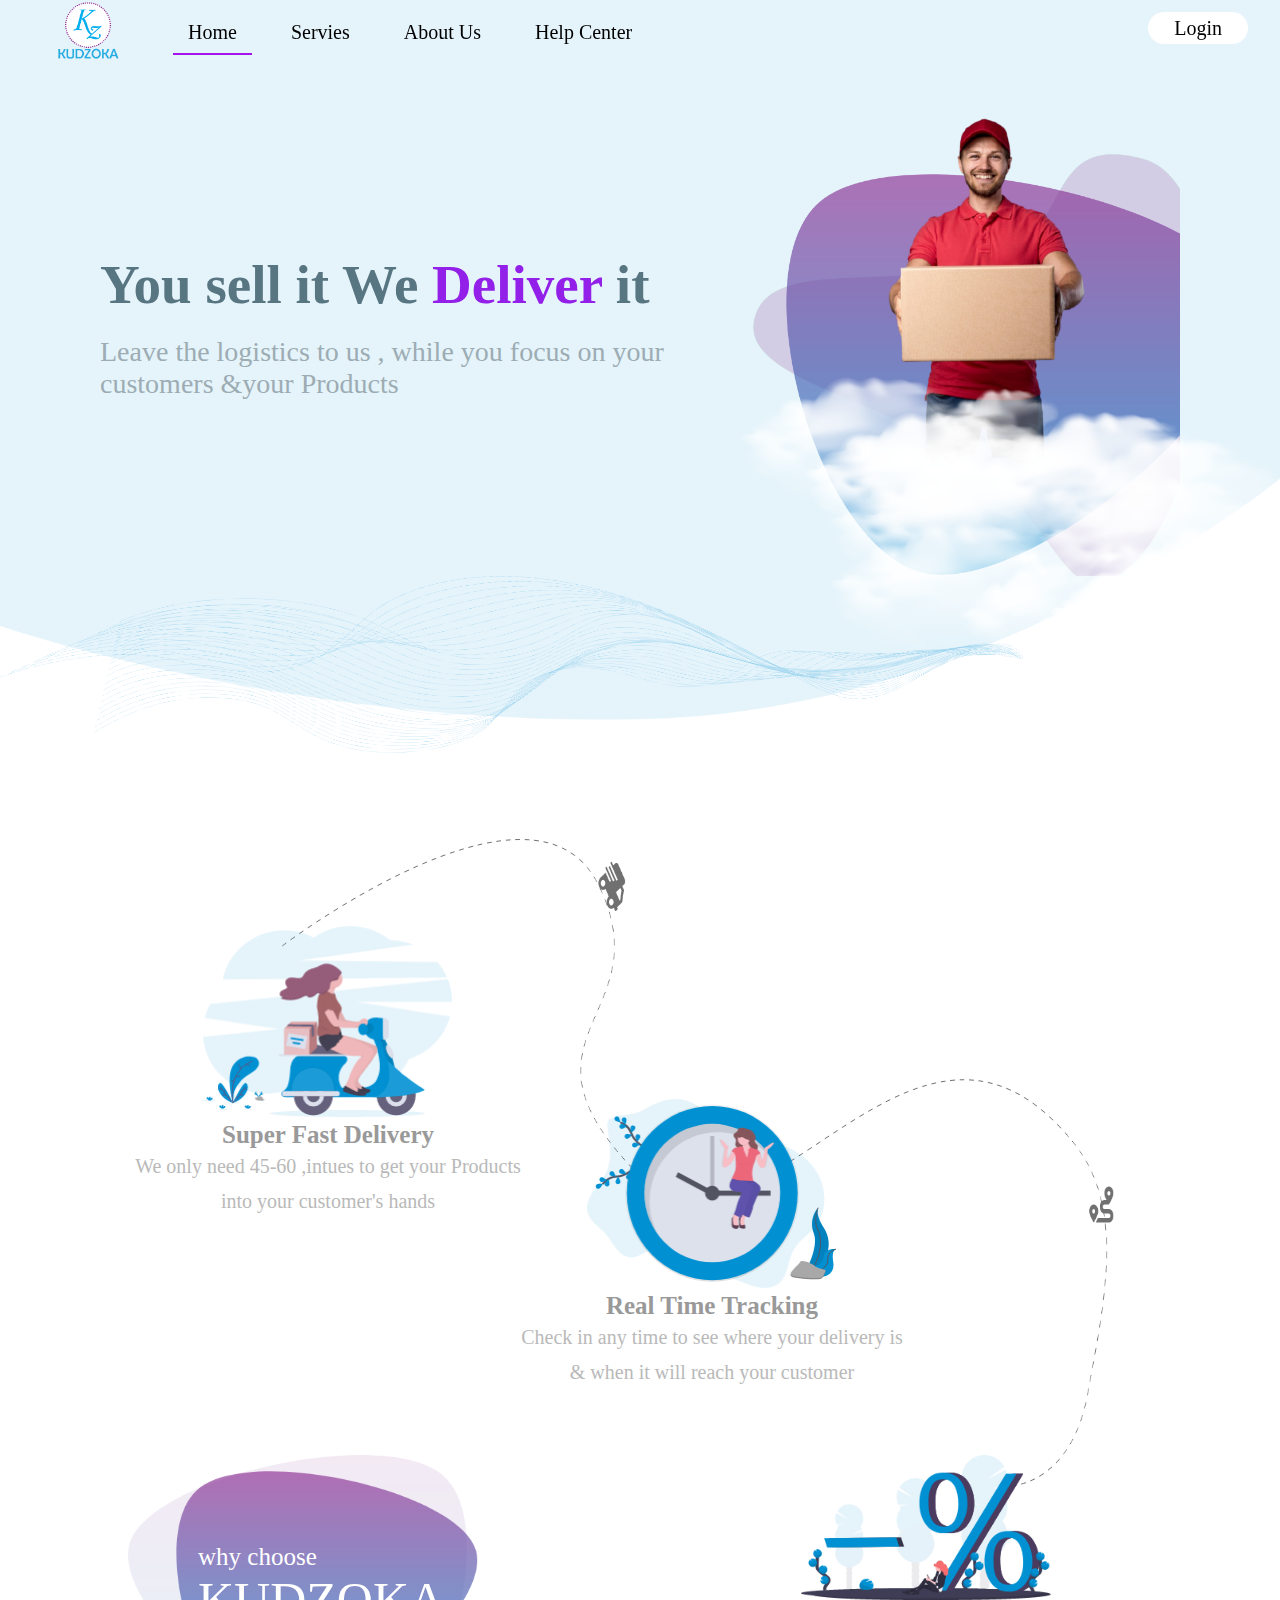
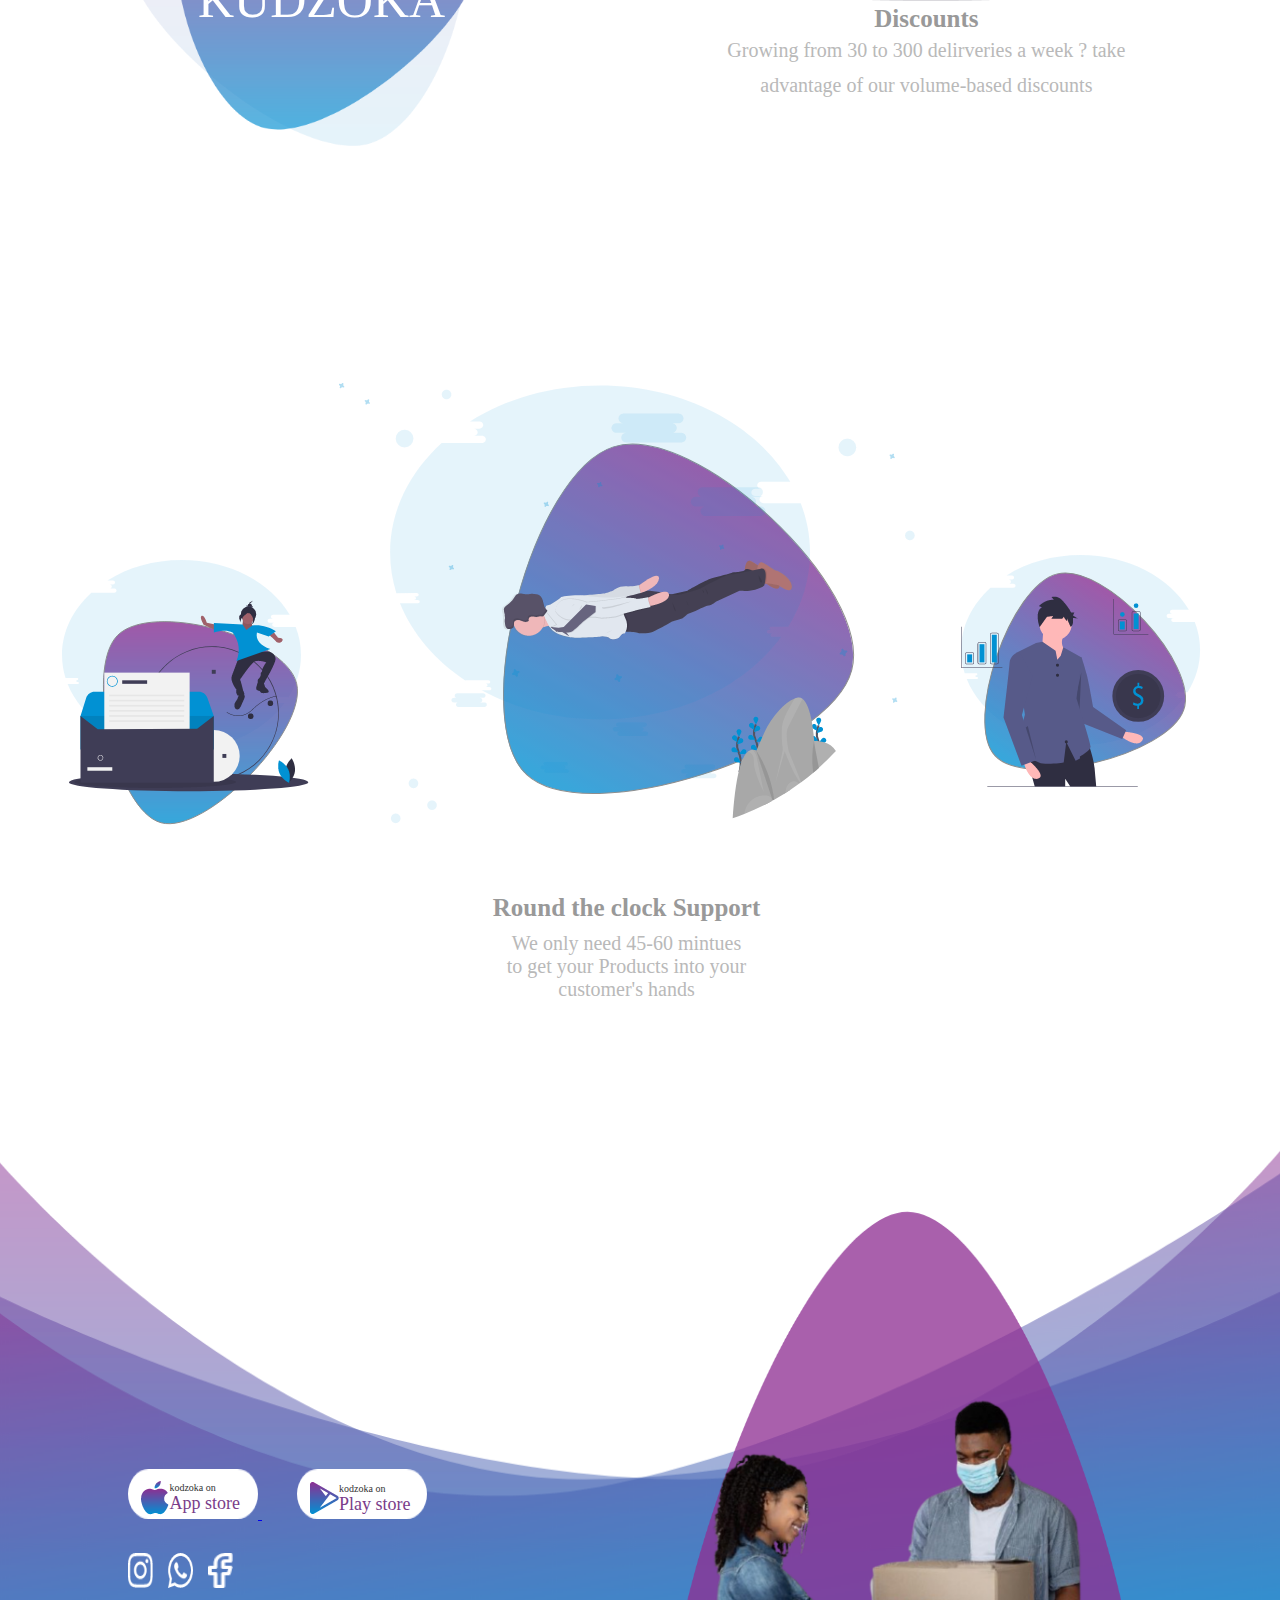
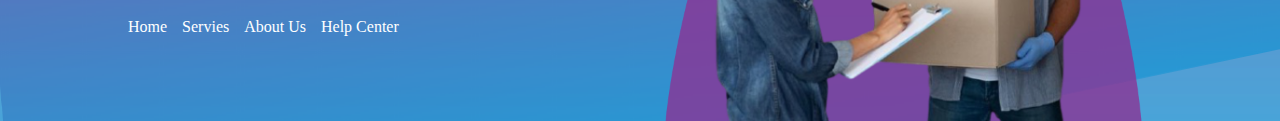
<file: index.html>
<!DOCTYPE html>
<html lang="en">

<head>
    <meta charset="UTF-8">
    <meta http-equiv="X-UA-Compatible" content="IE=edge">
    <meta name="viewport" content="width=device-width, initial-scale=1.0">
    <link rel="stylesheet" href="https://cdnjs.cloudflare.com/ajax/libs/font-awesome/6.0.0-beta2/css/all.min.css"
        integrity="sha512-YWzhKL2whUzgiheMoBFwW8CKV4qpHQAEuvilg9FAn5VJUDwKZZxkJNuGM4XkWuk94WCrrwslk8yWNGmY1EduTA=="
        crossorigin="anonymous" referrerpolicy="no-referrer" />
    <link rel="stylesheet" href="style.css">
    <title>Salma KUDZOKA_Design</title>
</head>

<body>
    <section class="first-part">
        <img src="images/3.png" alt="" class="secBg">
        <div class="nav">
            <div class="nav-left">
                <img src="images/5.png" " alt="">
                <div class=" home">
                <a href="#" class="active">Home</a>
                <a href="#">Servies</a>
                <a href="#">About Us</a>
                <a href="#">Help Center</a>
            </div>
        </div>
        <div class="nav-right">
            <img src="images/6.png" width="100px" alt="">
            <a href="#">Login</a>
        </div>
        </div>
        <div class="header">
            <div class="text">
                <h3> You sell it We <span>Deliver</span> it</h3>
                <p>Leave the logistics to us , while you focus on your customers &your Products</p>
            </div>

            <div class="img">
                <img src="images/2.png" class="img1" alt="">
                <img src="images/4.png" class="img2" width="100px" alt="">
            </div>
        </div>
        <div>
            <img src="images/waves.png" width="150px" class="img3" alt="">
        </div>
        </div>

    </section>

    <section class="second-part">
        <img src="images/second_section_.png" class="background2" alt="">
        <div class="first3divs">
            <div class="super-fast">
                <img src="images/10.png" alt="">
                <h3 class="info">Super Fast Delivery</h3>
                <p class="info2">We only need 45-60 ,intues to get your Products into your customer's hands</p>

            </div>
            <div class="real-time">
                <img src="images/11.png" alt="">
                <h3 class="info">Real Time Tracking</h3>
                <p class="info2">Check in any time to see where your delivery is & when it will reach your customer </p>

            </div>
            <div class="discount">
                <img src="images/12.png" alt="">
                <h3 class="info">Discounts</h3>
                <p class="info2">Growing from 30 to 300 delirveries a week ? take advantage of our volume-based
                    discounts</p>
            </div>
        </div>
        <div class="support">
            <div class="all">
                <img src="images/14.png" alt="">
                <div>
                    <p>why choose</p>
                    <h3>KUDZOKA</h3>
                </div>
            </div>
        </div>
    </section>

    <section class="third-part">

        <img src="images/17.png" class="girl-img" alt="">
        <div class="midlle-img">
            <img src="images/15.png" class="fly-img" alt="">
            <h3 class="clock">Round the clock Support</h3>
            <p>We only need 45-60 mintues <br> to get your Products into your <br> customer's hands </p>
        </div>
        <img src="images/16.png" class="girl-img" alt="">
    </section>

    <footer class="last-part">
        <img src="images/18.png" class="footbg" alt="">
        <img src="images/19.png" class="ppl" alt="">

        <div class="google-play">
            <div>
                <a href="#" class="footbtn">
                    <img src="images/6.png" alt="" class="app">
                    <div>
                        <img src="images/apple.png" alt="">
                        <p>kodzoka on<span> App store</span> </p>
                    </div>
                </a>
                <a href="#" class="footbtn">
                    <img src="images/6.png" alt="" class="app">
                    <div>
                        <img src="images/play-store.png" alt="">
                        <p>kodzoka on<span> Play store</span></p>
                    </div>
                </a>
            </div>
            <div class="icons">
                <img src="images/Icon awesome-instagram.png" alt="">
                <img src="images/Icon simple-whatsapp.png" alt="">
                <img src="images/Icon feather-facebook.png" alt="">
            </div>
            <ul>
                <li><a href="#">Home</a></li>
                <li><a href="#">Servies</a></li>
                <li><a href="#">About Us</a></li>
                <li><a href="#">Help Center</a></li>

            </ul>
        </div>
    </footer>

</body>

</html>
</file>
<file: style.css>
* {
    margin: 0;
    padding: 0;
    box-sizing: border-box;
}

.first-part {
    position: relative;
}

.secBg {
    position: absolute;
    width: 100%;
    height: 720px;
}



/* navbar */
.nav {
    display: flex;
    justify-content: space-between;
    background-color: none;
    height: 56px;
    width: 100%;
    padding: 8px 13px 0px 13px;
    position: sticky;
    top: 0;
    z-index: 3;
}

.nav-left {
    display: flex;
    align-items: center;
}

.nav-left img {
    color: #1877f2;
    font-size: 40px;
    width: 150px;
}

.nav-left a {
    text-decoration: none;
    color: black;
    font-size: 20px;
    padding: 10px 15px;
    margin: 0px 10px;
}

.nav-left a:hover {
    background-color: #ffe6f9;
}

.nav-left .active {
    color: #000000;
    border-radius: 0px;
    border-bottom: 2px solid #a313ea;
}

/* nav right */
.nav-right {
    display: flex;
    justify-content: center;
    align-items: center;
    position: relative;
    padding-bottom: 8px;
    margin-right: 20px;
}

.nav-right a {
    text-decoration: none;
    color: black;
    font-size: 20px;
    padding: 10px 15px;
    margin: 0px 10px;
}

.nav-right img {
    position: absolute;
    z-index: -1;
    width: 100px;
}

/* navbar end  */

/* ======================================= */

/* header part */
.header {
    display: flex;
    justify-content: space-between;
    align-items: center;
}

/* text part  */
.text {
    align-items: center;
    margin-top: 20px;
    margin-left: 100px;
}

.text h3 {
    font-size: 55px;
    color: #637279;
    font-weight: 600;
}

.text h3 span {
    color: #a313ea;
}

.text p {
    color: #afafaf;
    font-size: 28px;
    font-weight: 400;
    margin-top: 20px;
}

/* img part */
.img {
    position: relative;
    background-image: url(1.png);
    background-size: 600px;
    margin-top: 20px;
    margin-right: 100px;
    width: 600px;
    height: 500px;
}

.img1 {
    text-align: center;
    width: 230px;
    margin-left: 130px;
    margin-top: 30px;
    position: absolute;
    z-index: 1;
}

.img2 {
    text-align: center;
    width: 600px;
    margin-left: 0px;
    margin-top: 300px;
    position: absolute;
    z-index: 1;
}

.img3 {
    display: flex;
    justify-content: center;
    width: 80%;
}

/* header part end*/
/* ============================================= */

/* second part  */

.second-part {
    position: relative;
    text-align: center;
    padding: 0px 100px;
    height: 120vh;
}

.background2 {
    position: absolute;
    width: 65%;
    top: 8%;
    left: 22%;
    height: 60%;
}

.first3divs div {
    width: 400px;
}

.first3divs div img {
    width: 250px;
}

.first3divs div h3 {
    color: #999;
    font-size: 25px;
}

.first3divs div p {
    color: #b9b9b9;
    font-size: 20px;
    line-height: 35px;
}

.first3divs .super-fast {
    position: absolute;
    top: 16%;
    left: 10%;
}

.first3divs .real-time {
    position: absolute;
    top: 32%;
    left: 40%;
}

.first3divs .discount {
    position: absolute;
    top: 65%;
    right: 12%;
}

.support {
    position: absolute;
    top: 65%;
    left: 10%;
}

.all {
    position: relative;
}

.all img {
    width: 350px;
}

.all div {
    position: absolute;
    top: 30%;
    left: 20%;
    text-align: left;
}

.all div p {
    color: white;
    font-size: 25px;
}

.all div h3 {
    color: white;
    font-size: 50px;
    font-weight: 400;
}

/* second part end */

/* ============================================== */

/* third part */
.third-part {
    padding-top: 150px;
    display: flex;
    justify-content: center;
    align-items: center;
    text-align: center;
}

.midlle-img {
    padding: 0 30px;
}

.midlle-img h3 {
    color: #999;
    font-size: 25px;
}

.midlle-img p {
    color: #b9b9b9;
    font-size: 20px;
    font-weight: 400;
    margin-top: 10px;
}

/* third part end */

/* ======================= */

/* Footer part  */
footer {
    position: relative;
    height: 80vh;
    overflow: hidden;
}

.footbg {
    position: absolute;
    width: 110%;
    height: 150%;
    left: -3%;
    top: 0;

}

.ppl {
    position: absolute;
    width: 40vw;
    right: 10%;
    bottom: 0%;

}

footer .google-play {
    position: absolute;
    top: 65%;
    left: 10%;
}

footer ul {
    display: flex;
    list-style: none;
    align-items: center;
    margin-top: 30px;
}

footer ul li a {
    margin-right: 15px;
    color: white;
    text-decoration: none;
    font-size: 16px;
}

.icons {
    margin-top: 30px;
    display: flex;
    align-items: center;
}

.icons img {
    width: 25px;
    height: 35px;
    margin-right: 15px;

}

footer .footbtn {
    position: relative;
    width: 130px;
    height: 50px;
    margin-right: 35px;
}

footer .footbtn .app {
    width: 130px;
    height: 50px;
}

footer .footbtn div {
    position: absolute;
    left: 10%;
    bottom: 40%;
    display: flex;
    align-items: center;

}

footer .footbtn div p {
    font-size: 10px;
    color: #333;
}

footer .footbtn div span {
    display: block;
    color: #7a3d8a;
    font-size: 18px;
}

/* footer end */

/* =========================== */

/* media part */
@media only screen and (max-width:1200px) {

    /****first part *******/
    .secBg {
        height: 80vh;
    }

    .header {
        padding-top: 120px;
    }

    .header h1 {
        font-size: 45px;
    }

    .header p {
        font-size: 22px;
    }

    .threedivs div {
        width: 300px;
    }
/*====================second part=======================*/
    .first3divs div img {
        width: 200px;
    }

    .first3divs div p {
        font-size: 18px;
    }

    .first3divs .super-fast {
        top: 15%;
    }

    .first3divs .real-time {
        top: 25%;
    }

    .first3divs .discount {
        top: 55%;
    }

    .support {
        top: 60%;
    }

    .all img {
        width: 300px;
    }

    .all div h3 {
        font-size: 40px;
    }
        /*=======third part ===========*/
        .third-part {
            padding-top: 10px;
        }
    
        .third-part .fly-img {
            width: 400px;
        }
    
        .third-part .girl-img {
            width: 200px;
        }
    
        /*================ footer =================*/
        footer {
            height: 70vh;
        }
}
@media only screen and (max-width:992px) {

    /****first part*******/
    .secBg {
        height: 70vh;
    }

    .text{
        padding-top: 50px;
    }

    .text h3 {
        font-size: 35px;
    }

    .text p {
        font-size: 18px;
    }

    /*====================second part============= */
    .second-part {
        height: 100vh;
    }

    .first3divs div img {
        width: 180px;
    }

    .first3divs div p {
        font-size: 15px;
        line-height: 20px;
    }

    .first3divs .discount {
        top: 46%;
        right: 8%;
    }

    .support {
        top: 55%;
    }

    /***************footer***************************/
    footer {
        height: 60vh;
    }

    footer .google-play {
        top: 65%;
    }

    footer ul {
        margin-top: 10px;
    }

    .icons {
        margin-top: 10px;
    }
}
@media only screen and (max-width:912px) {

    /*navbar */
    nav ul li a {
        font-size: 8px;
    }

    /****first part *******/
    .secBg {
        height: 400px;
    }

    .first3divs .super-fast {
        top: 17%;
        left: 5%;
    }

    .first3divs .real-time {
        top: 35%;
        left: 35%;
    }

    .first3divs .discount {
        top: 66%;
        right: 8%;
    }

    .support {
        top: 55%;
    }
}
</file>
